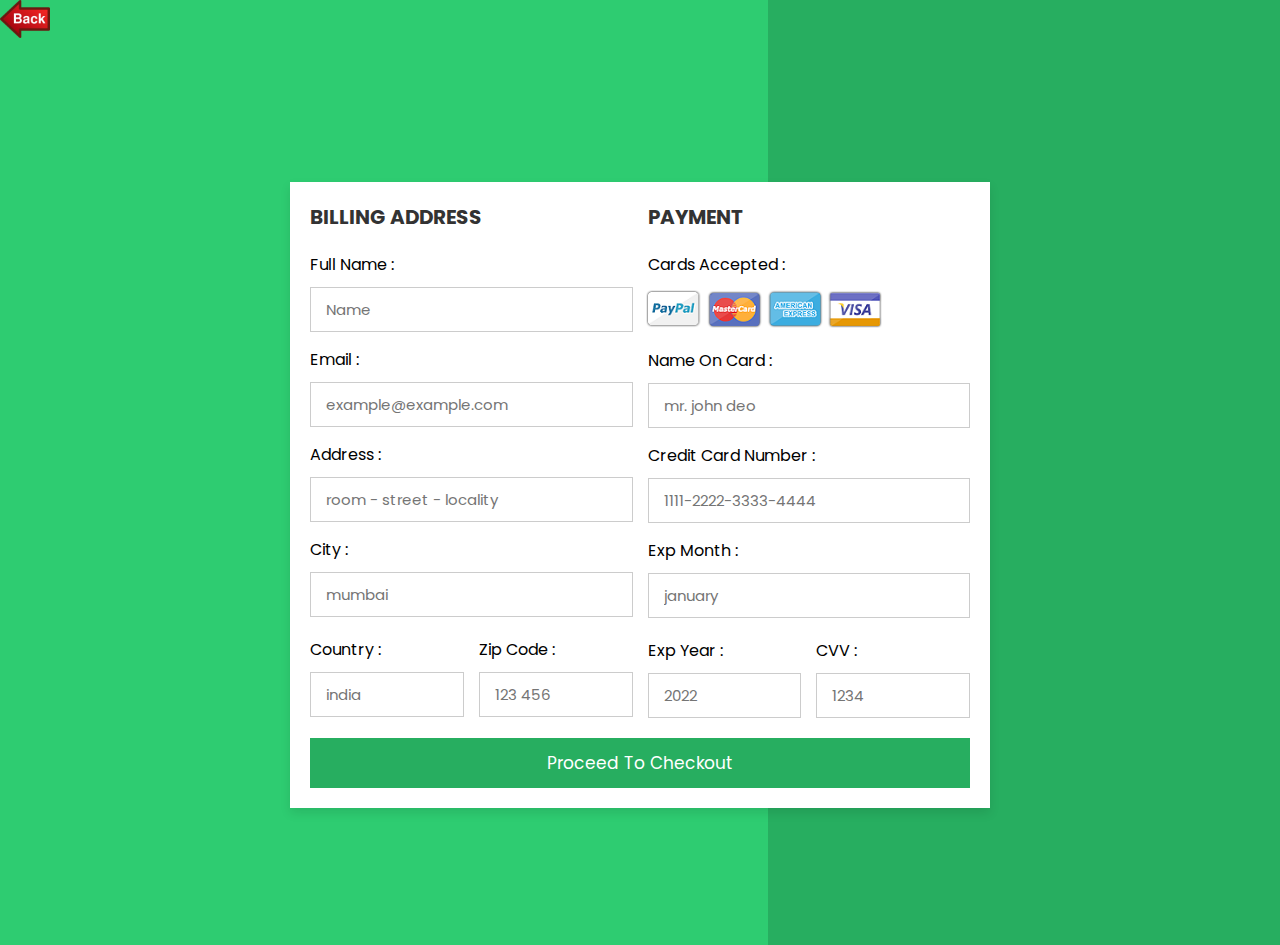
<file: index.html>
<!DOCTYPE html>
<html lang="en">
<head>
    <meta charset="UTF-8">
    <meta http-equiv="X-UA-Compatible" content="IE=edge">
    <meta name="viewport" content="width=device-width, initial-scale=1.0">
    <title>Payment</title>
    <link rel="icon" type="image" href="logo.png">
    <link rel="stylesheet" href="style.css">

</head>
<body>
<a href="home.html" class="qz"> <img src="back.png" width="50" alt="back"></a>
<div class="container">
    

    <form action="">

        <div class="row">

            <div class="col">

                <h3 class="title">billing address</h3>

                <div class="inputBox">
                    <span>full name :</span>
                    <input type="text" placeholder="Name">
                </div>
                <div class="inputBox">
                    <span>email :</span>
                    <input type="email" placeholder="example@example.com">
                </div>
                <div class="inputBox">
                    <span>address :</span>
                    <input type="text" placeholder="room - street - locality">
                </div>
                <div class="inputBox">
                    <span>city :</span>
                    <input type="text" placeholder="mumbai">
                </div>

                <div class="flex">
                    <div class="inputBox">
                        <span>Country :</span>
                        <input type="text" placeholder="india">
                    </div>
                    <div class="inputBox">
                        <span>zip code :</span>
                        <input type="text" placeholder="123 456">
                    </div>
                </div>

            </div>

            <div class="col">

                <h3 class="title">payment</h3>

                <div class="inputBox">
                    <span>cards accepted :</span>
                    <img src="card_img.png" alt="">
                </div>
                <div class="inputBox">
                    <span>name on card :</span>
                    <input type="text" placeholder="mr. john deo">
                </div>
                <div class="inputBox">
                    <span>credit card number :</span>
                    <input type="number" placeholder="1111-2222-3333-4444">
                </div>
                <div class="inputBox">
                    <span>exp month :</span>
                    <input type="text" placeholder="january">
                </div>

                <div class="flex">
                    <div class="inputBox">
                        <span>exp year :</span>
                        <input type="number" placeholder="2022">
                    </div>
                    <div class="inputBox">
                        <span>CVV :</span>
                        <input type="text" placeholder="1234">
                    </div>  
                </div>

            </div>
    
        </div>

        <input type="submit" value="proceed to checkout" class="submit-btn">

    </form>
    

</div>    
    
</body>
</html>
</file>
<file: style.css>
@import url('https://fonts.googleapis.com/css2?family=Poppins:wght@100;300;400;500;600&display=swap');

*{
  font-family: 'Poppins', sans-serif;
  margin:0; padding:0;
  box-sizing: border-box;
  outline: none; border:none;
  text-transform: capitalize;
  transition: all .2s linear;
}
body{
  background: linear-gradient(90deg, #2ecc71 60%, #27ae60 40.1%);
}
.container{
  display: flex;
  justify-content: center;
  align-items: center;
  padding:25px;
  min-height: 100vh;
  
}

.container form{
  padding:20px;
  width:700px;
  background: #fff;
  box-shadow: 0 5px 10px rgba(0,0,0,.1);
}

.container form .row{
  display: flex;
  flex-wrap: wrap;
  gap:15px;
}

.container form .row .col{
  flex:1 1 250px;
}

.container form .row .col .title{
  font-size: 20px;
  color:#333;
  padding-bottom: 5px;
  text-transform: uppercase;
}

.container form .row .col .inputBox{
  margin:15px 0;
}

.container form .row .col .inputBox span{
  margin-bottom: 10px;
  display: block;
}

.container form .row .col .inputBox input{
  width: 100%;
  border:1px solid #ccc;
  padding:10px 15px;
  font-size: 15px;
  text-transform: none;
}

.container form .row .col .inputBox input:focus{
  border:1px solid #000;
}

.container form .row .col .flex{
  display: flex;
  gap:15px;
}

.container form .row .col .flex .inputBox{
  margin-top: 5px;
}

.container form .row .col .inputBox img{
  height: 34px;
  margin-top: 5px;
  filter: drop-shadow(0 0 1px #000);
}

.container form .submit-btn{
  width: 100%;
  padding:12px;
  font-size: 17px;
  background: #27ae60;
  color:#fff;
  margin-top: 5px;
  cursor: pointer;
}

.container form .submit-btn:hover{
  background: #2ecc71;
}
</file>
